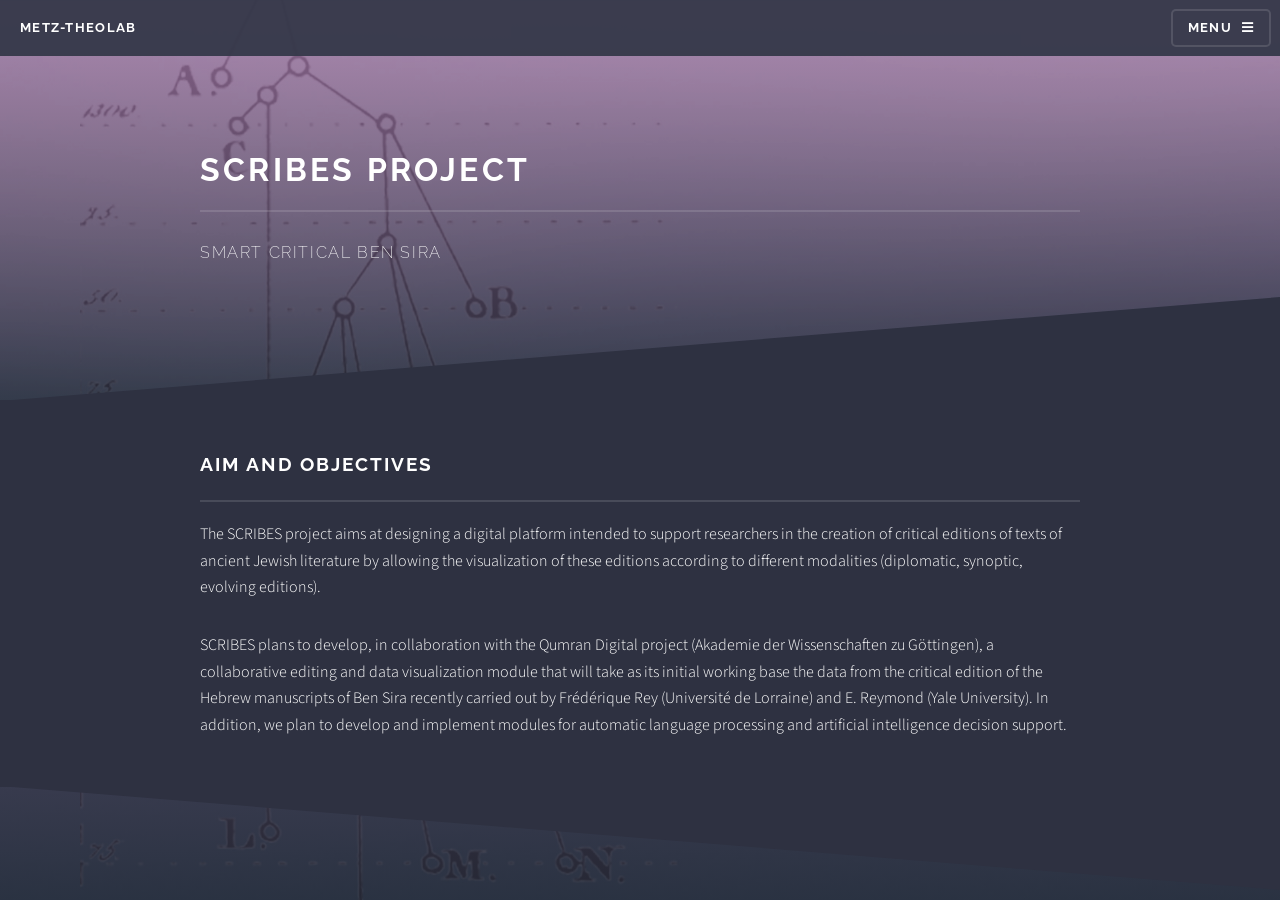
<file: public/scribes.html>
<!DOCTYPE HTML>
<!--
	Solid State by HTML5 UP
	html5up.net | @ajlkn
	Free for personal and commercial use under the CCA 3.0 license (html5up.net/license)
-->
<html>
	<head>
		<title>Metz theolab</title>
		<meta charset="utf-8" />
		<meta name="viewport" content="width=device-width, initial-scale=1, user-scalable=no" />
		<link rel="stylesheet" href="assets/css/main.css" />
		<noscript><link rel="stylesheet" href="assets/css/noscript.css" /></noscript>
	</head>
	<body class="is-preload">

		<!-- Page Wrapper -->
			<div id="page-wrapper">

				<!-- Header -->
					<header id="header">
						<h1><a href="index.html">Metz-TheoLab</a></h1>
						<nav>
							<a href="#menu">Menu</a>
						</nav>
					</header>

				<!-- Menu -->
					<nav id="menu">
						<div class="inner">
							<h2>Menu</h2>
							<ul class="links">
								<li><a href="index.html">Home</a></li>
								<li><a href="#projects">Projects</a></li>
								<li><a href="#team">Team</a></li>
								<li><a href="#events">Events</a></li>
								<li><a href="#publications">Publications</a></li>

							</ul>
							<a href="#" class="close">Close</a>
						</div>
					</nav>

				<!-- Wrapper -->
					<section id="wrapper">
						<header>
							<div class="inner">
								<h2>SCRIBES Project</h2>

								<p>Smart CRItical BEn Sira</p>
							</div>
						</header>

						<!-- Content -->
							<div class="wrapper">
								<div class="inner">

									<section>

										<!-- Aim and Obhectives -->
										<h2 class="major">Aim and Objectives</h2>
										<p>The SCRIBES project aims at designing a digital platform intended to support researchers in the creation of critical editions of texts of ancient Jewish literature by allowing the visualization of these editions according to different modalities (diplomatic, synoptic, evolving editions).</p>

										<p>SCRIBES plans to develop, in collaboration with the Qumran Digital project (Akademie der Wissenschaften zu Göttingen), a collaborative editing and data visualization module that will take as its initial working base the data from the critical edition of the Hebrew manuscripts of Ben Sira recently carried out by Frédérique Rey (Université de Lorraine) and E. Reymond (Yale University). In addition, we plan to develop and implement modules for automatic language processing and artificial intelligence decision support.</p>
										
									</section>

								</div>
							</div>

						</section>

			</div>

		<!-- Scripts -->
			<script src="assets/js/jquery.min.js"></script>
			<script src="assets/js/jquery.scrollex.min.js"></script>
			<script src="assets/js/browser.min.js"></script>
			<script src="assets/js/breakpoints.min.js"></script>
			<script src="assets/js/util.js"></script>
			<script src="assets/js/main.js"></script>

	</body>
</html>
</file>
<file: public/assets/css/noscript.css>
/*
	Solid State by HTML5 UP
	html5up.net | @ajlkn
	Free for personal and commercial use under the CCA 3.0 license (html5up.net/license)
*/

/* Banner */

	body.is-preload #banner .logo {
		-moz-transform: none;
		-webkit-transform: none;
		-ms-transform: none;
		transform: none;
		opacity: 1;
	}

	body.is-preload #banner h2 {
		opacity: 1;
		-moz-transform: none;
		-webkit-transform: none;
		-ms-transform: none;
		transform: none;
		-moz-filter: none;
		-webkit-filter: none;
		-ms-filter: none;
		filter: none;
	}

	body.is-preload #banner p {
		opacity: 01;
		-moz-transform: none;
		-webkit-transform: none;
		-ms-transform: none;
		transform: none;
		-moz-filter: none;
		-webkit-filter: none;
		-ms-filter: none;
		filter: none;
	}
</file>
<file: public/assets/css/main.css>
@import url(fontawesome-all.min.css);
@import url("https://fonts.googleapis.com/css?family=Raleway:200,700|Source+Sans+Pro:300,600,300italic,600italic");

/*
	Solid State by HTML5 UP
	html5up.net | @ajlkn
	Free for personal and commercial use under the CCA 3.0 license (html5up.net/license)
*/

html, body, div, span, applet, object,
iframe, h1, h2, h3, h4, h5, h6, p, blockquote,
pre, a, abbr, acronym, address, big, cite,
code, del, dfn, em, img, ins, kbd, q, s, samp,
small, strike, strong, sub, sup, tt, var, b,
u, i, center, dl, dt, dd, ol, ul, li, fieldset,
form, label, legend, table, caption, tbody,
tfoot, thead, tr, th, td, article, aside,
canvas, details, embed, figure, figcaption,
footer, header, hgroup, menu, nav, output, ruby,
section, summary, time, mark, audio, video {
	margin: 0;
	padding: 0;
	border: 0;
	font-size: 100%;
	font: inherit;
	vertical-align: baseline;}

article, aside, details, figcaption, figure,
footer, header, hgroup, menu, nav, section {
	display: block;}

body {
	line-height: 1;
}

ol, ul {
	list-style: none;
}

blockquote, q {
	quotes: none;
}

	blockquote:before, blockquote:after, q:before, q:after {
		content: '';
		content: none;
	}

table {
	border-collapse: collapse;
	border-spacing: 0;
}

body {
	-webkit-text-size-adjust: none;
}

mark {
	background-color: transparent;
	color: inherit;
}

input::-moz-focus-inner {
	border: 0;
	padding: 0;
}

input, select, textarea {
	-moz-appearance: none;
	-webkit-appearance: none;
	-ms-appearance: none;
	appearance: none;
}

/* Basic */

	@-ms-viewport {
		width: device-width;
	}

	body {
		-ms-overflow-style: scrollbar;
	}

	@media screen and (max-width: 480px) {

		html, body {
			min-width: 320px;
		}

	}

	html {
		box-sizing: border-box;
	}

	*, *:before, *:after {
		box-sizing: inherit;
	}

	body {
		background-color: #2e3141;
		/* background-image: linear-gradient(to top, rgba(46, 49, 65, 0.8), rgba(46, 49, 65, 0.8)), url("../../images/bg.jpg"); */
		background-image: linear-gradient(to top, rgba(46, 49, 65, 0.8), rgba(174, 127, 177, 0.8)), url("../../images/bg.jpg");

		background-size: auto,
 cover;
		background-attachment: fixed,
 fixed;
		background-position: center,
 center;
	}

		body.is-preload *, body.is-preload *:before, body.is-preload *:after {
			-moz-animation: none !important;
			-webkit-animation: none !important;
			-ms-animation: none !important;
			animation: none !important;
			-moz-transition: none !important;
			-webkit-transition: none !important;
			-ms-transition: none !important;
			transition: none !important;
		}

/* Type */

	body, input, select, textarea {
		color: #ffffff;
		font-family: "Source Sans Pro", Helvetica, sans-serif;
		font-size: 16.5pt;
		font-weight: 300;
		line-height: 1.65;
	}

		@media screen and (max-width: 1680px) {

			body, input, select, textarea {
				font-size: 13pt;
			}

		}

		@media screen and (max-width: 1280px) {

			body, input, select, textarea {
				font-size: 12pt;
			}

		}

		@media screen and (max-width: 980px) {

			body, input, select, textarea {
				font-size: 12pt;
			}

		}

		@media screen and (max-width: 736px) {

			body, input, select, textarea {
				font-size: 12pt;
			}

		}

		@media screen and (max-width: 480px) {

			body, input, select, textarea {
				font-size: 12pt;
			}

		}

	a {
		-moz-transition: color 0.2s ease-in-out, border-bottom-color 0.2s ease-in-out;
		-webkit-transition: color 0.2s ease-in-out, border-bottom-color 0.2s ease-in-out;
		-ms-transition: color 0.2s ease-in-out, border-bottom-color 0.2s ease-in-out;
		transition: color 0.2s ease-in-out, border-bottom-color 0.2s ease-in-out;
		border-bottom: dotted 1px rgba(255, 255, 255, 0.35);
		color: #ffffff;
		text-decoration: none;
	}

		a:hover {
			border-bottom-color: transparent;
			color: #ffffff !important;
		}

		a.special:not(.button) {
			text-decoration: none;
			border-bottom: 0;
			display: block;
			font-family: Raleway, Helvetica, sans-serif;
			font-size: 0.8em;
			font-weight: 700;
			letter-spacing: 0.1em;
			margin: 0 0 2em 0;
			text-transform: uppercase;
		}

			a.special:not(.button):before {
				-moz-osx-font-smoothing: grayscale;
				-webkit-font-smoothing: antialiased;
				display: inline-block;
				font-style: normal;
				font-variant: normal;
				text-rendering: auto;
				line-height: 1;
				text-transform: none !important;
				font-family: 'Font Awesome 5 Free';
				font-weight: 900;
			}

			a.special:not(.button):before {
				-moz-transition: background-color 0.2s ease-in-out;
				-webkit-transition: background-color 0.2s ease-in-out;
				-ms-transition: background-color 0.2s ease-in-out;
				transition: background-color 0.2s ease-in-out;
				border-radius: 100%;
				border: solid 2px rgba(255, 255, 255, 0.125);
				content: '\f105';
				display: inline-block;
				font-size: 1.25em;
				height: 2em;
				line-height: 1.75em;
				margin-right: 0.85em;
				text-align: center;
				text-indent: 0.15em;
				vertical-align: middle;
				width: 2em;
			}

			a.special:not(.button):hover:before {
				background-color: rgba(255, 255, 255, 0.025);
			}

			a.special:not(.button):active:before {
				background-color: rgba(255, 255, 255, 0.075);
			}

	strong, b {
		color: #ffffff;
		font-weight: 600;
	}

	em, i {
		font-style: italic;
	}

	p {
		margin: 0 0 2em 0;
	}

	h1, h2, h3, h4, h5, h6 {
		color: #ffffff;
		font-family: Raleway, Helvetica, sans-serif;
		font-weight: 700;
		letter-spacing: 0.1em;
		margin: 0 0 1em 0;
		text-transform: uppercase;
	}

		h1 a, h2 a, h3 a, h4 a, h5 a, h6 a {
			color: inherit;
			text-decoration: none;
			border-bottom: 0;
		}

		h1 span, h2 span, h3 span, h4 span, h5 span, h6 span {
			font-weight: 200;
		}

		h1.major, h2.major, h3.major, h4.major, h5.major, h6.major {
			padding-bottom: 1em;
			border-bottom: solid 2px rgba(255, 255, 255, 0.125);
		}

	h2 {
		font-size: 1.2em;
	}

	h3 {
		font-size: 0.9em;
	}

	h4 {
		font-size: 0.7em;
	}

	h5 {
		font-size: 0.7em;
	}

	h6 {
		font-size: 0.7em;
	}

	@media screen and (max-width: 736px) {

		h2 {
			font-size: 1em;
		}

		h3 {
			font-size: 0.8em;
		}

	}

	sub {
		font-size: 0.8em;
		position: relative;
		top: 0.5em;
	}

	sup {
		font-size: 0.8em;
		position: relative;
		top: -0.5em;
	}

	blockquote {
		border-left: solid 4px rgba(255, 255, 255, 0.125);
		font-style: italic;
		margin: 0 0 2em 0;
		padding: 0.5em 0 0.5em 2em;
	}

	code {
		background: rgba(255, 255, 255, 0.025);
		border-radius: 5px;
		border: solid 2px rgba(255, 255, 255, 0.125);
		font-family: "Courier New", monospace;
		font-size: 0.9em;
		margin: 0 0.25em;
		padding: 0.25em 0.65em;
	}

	pre {
		-webkit-overflow-scrolling: touch;
		font-family: "Courier New", monospace;
		font-size: 0.9em;
		margin: 0 0 2em 0;
	}

		pre code {
			display: block;
			line-height: 1.75em;
			padding: 1em 1.5em;
			overflow-x: auto;
		}

	hr {
		border: 0;
		border-bottom: solid 2px rgba(255, 255, 255, 0.125);
		margin: 2.5em 0;
	}

		hr.major {
			margin: 4em 0;
		}

	.align-left {
		text-align: left;
	}

	.align-center {
		text-align: center;
	}

	.align-right {
		text-align: right;
	}

/* Row */

	.row {
		display: flex;
		flex-wrap: wrap;
		box-sizing: border-box;
		align-items: stretch;
	}

		.row > * {
			box-sizing: border-box;
		}

		.row.gtr-uniform > * > :last-child {
			margin-bottom: 0;
		}

		.row.aln-left {
			justify-content: flex-start;
		}

		.row.aln-center {
			justify-content: center;
		}

		.row.aln-right {
			justify-content: flex-end;
		}

		.row.aln-top {
			align-items: flex-start;
		}

		.row.aln-middle {
			align-items: center;
		}

		.row.aln-bottom {
			align-items: flex-end;
		}

		.row > .imp {
			order: -1;
		}

		.row > .col-1 {
			width: 8.33333%;
		}

		.row > .off-1 {
			margin-left: 8.33333%;
		}

		.row > .col-2 {
			width: 16.66667%;
		}

		.row > .off-2 {
			margin-left: 16.66667%;
		}

		.row > .col-3 {
			width: 25%;
		}

		.row > .off-3 {
			margin-left: 25%;
		}

		.row > .col-4 {
			width: 33.33333%;
		}

		.row > .off-4 {
			margin-left: 33.33333%;
		}

		.row > .col-5 {
			width: 41.66667%;
		}

		.row > .off-5 {
			margin-left: 41.66667%;
		}

		.row > .col-6 {
			width: 50%;
		}

		.row > .off-6 {
			margin-left: 50%;
		}

		.row > .col-7 {
			width: 58.33333%;
		}

		.row > .off-7 {
			margin-left: 58.33333%;
		}

		.row > .col-8 {
			width: 66.66667%;
		}

		.row > .off-8 {
			margin-left: 66.66667%;
		}

		.row > .col-9 {
			width: 75%;
		}

		.row > .off-9 {
			margin-left: 75%;
		}

		.row > .col-10 {
			width: 83.33333%;
		}

		.row > .off-10 {
			margin-left: 83.33333%;
		}

		.row > .col-11 {
			width: 91.66667%;
		}

		.row > .off-11 {
			margin-left: 91.66667%;
		}

		.row > .col-12 {
			width: 100%;
		}

		.row > .off-12 {
			margin-left: 100%;
		}

		.row.gtr-0 {
			margin-top: 0;
			margin-left: 0em;
		}

			.row.gtr-0 > * {
				padding: 0 0 0 0em;
			}

			.row.gtr-0.gtr-uniform {
				margin-top: 0em;
			}

				.row.gtr-0.gtr-uniform > * {
					padding-top: 0em;
				}

		.row.gtr-25 {
			margin-top: 0;
			margin-left: -0.4375em;
		}

			.row.gtr-25 > * {
				padding: 0 0 0 0.4375em;
			}

			.row.gtr-25.gtr-uniform {
				margin-top: -0.4375em;
			}

				.row.gtr-25.gtr-uniform > * {
					padding-top: 0.4375em;
				}

		.row.gtr-50 {
			margin-top: 0;
			margin-left: -0.875em;
		}

			.row.gtr-50 > * {
				padding: 0 0 0 0.875em;
			}

			.row.gtr-50.gtr-uniform {
				margin-top: -0.875em;
			}

				.row.gtr-50.gtr-uniform > * {
					padding-top: 0.875em;
				}

		.row {
			margin-top: 0;
			margin-left: -1.75em;
		}

			.row > * {
				padding: 0 0 0 1.75em;
			}

			.row.gtr-uniform {
				margin-top: -1.75em;
			}

				.row.gtr-uniform > * {
					padding-top: 1.75em;
				}

		.row.gtr-150 {
			margin-top: 0;
			margin-left: -2.625em;
		}

			.row.gtr-150 > * {
				padding: 0 0 0 2.625em;
			}

			.row.gtr-150.gtr-uniform {
				margin-top: -2.625em;
			}

				.row.gtr-150.gtr-uniform > * {
					padding-top: 2.625em;
				}

		.row.gtr-200 {
			margin-top: 0;
			margin-left: -3.5em;
		}

			.row.gtr-200 > * {
				padding: 0 0 0 3.5em;
			}

			.row.gtr-200.gtr-uniform {
				margin-top: -3.5em;
			}

				.row.gtr-200.gtr-uniform > * {
					padding-top: 3.5em;
				}

		@media screen and (max-width: 1680px) {

			.row {
				display: flex;
				flex-wrap: wrap;
				box-sizing: border-box;
				align-items: stretch;
			}

				.row > * {
					box-sizing: border-box;
				}

				.row.gtr-uniform > * > :last-child {
					margin-bottom: 0;
				}

				.row.aln-left {
					justify-content: flex-start;
				}

				.row.aln-center {
					justify-content: center;
				}

				.row.aln-right {
					justify-content: flex-end;
				}

				.row.aln-top {
					align-items: flex-start;
				}

				.row.aln-middle {
					align-items: center;
				}

				.row.aln-bottom {
					align-items: flex-end;
				}

				.row > .imp-xlarge {
					order: -1;
				}

				.row > .col-1-xlarge {
					width: 8.33333%;
				}

				.row > .off-1-xlarge {
					margin-left: 8.33333%;
				}

				.row > .col-2-xlarge {
					width: 16.66667%;
				}

				.row > .off-2-xlarge {
					margin-left: 16.66667%;
				}

				.row > .col-3-xlarge {
					width: 25%;
				}

				.row > .off-3-xlarge {
					margin-left: 25%;
				}

				.row > .col-4-xlarge {
					width: 33.33333%;
				}

				.row > .off-4-xlarge {
					margin-left: 33.33333%;
				}

				.row > .col-5-xlarge {
					width: 41.66667%;
				}

				.row > .off-5-xlarge {
					margin-left: 41.66667%;
				}

				.row > .col-6-xlarge {
					width: 50%;
				}

				.row > .off-6-xlarge {
					margin-left: 50%;
				}

				.row > .col-7-xlarge {
					width: 58.33333%;
				}

				.row > .off-7-xlarge {
					margin-left: 58.33333%;
				}

				.row > .col-8-xlarge {
					width: 66.66667%;
				}

				.row > .off-8-xlarge {
					margin-left: 66.66667%;
				}

				.row > .col-9-xlarge {
					width: 75%;
				}

				.row > .off-9-xlarge {
					margin-left: 75%;
				}

				.row > .col-10-xlarge {
					width: 83.33333%;
				}

				.row > .off-10-xlarge {
					margin-left: 83.33333%;
				}

				.row > .col-11-xlarge {
					width: 91.66667%;
				}

				.row > .off-11-xlarge {
					margin-left: 91.66667%;
				}

				.row > .col-12-xlarge {
					width: 100%;
				}

				.row > .off-12-xlarge {
					margin-left: 100%;
				}

				.row.gtr-0 {
					margin-top: 0;
					margin-left: 0em;
				}

					.row.gtr-0 > * {
						padding: 0 0 0 0em;
					}

					.row.gtr-0.gtr-uniform {
						margin-top: 0em;
					}

						.row.gtr-0.gtr-uniform > * {
							padding-top: 0em;
						}

				.row.gtr-25 {
					margin-top: 0;
					margin-left: -0.4375em;
				}

					.row.gtr-25 > * {
						padding: 0 0 0 0.4375em;
					}

					.row.gtr-25.gtr-uniform {
						margin-top: -0.4375em;
					}

						.row.gtr-25.gtr-uniform > * {
							padding-top: 0.4375em;
						}

				.row.gtr-50 {
					margin-top: 0;
					margin-left: -0.875em;
				}

					.row.gtr-50 > * {
						padding: 0 0 0 0.875em;
					}

					.row.gtr-50.gtr-uniform {
						margin-top: -0.875em;
					}

						.row.gtr-50.gtr-uniform > * {
							padding-top: 0.875em;
						}

				.row {
					margin-top: 0;
					margin-left: -1.75em;
				}

					.row > * {
						padding: 0 0 0 1.75em;
					}

					.row.gtr-uniform {
						margin-top: -1.75em;
					}

						.row.gtr-uniform > * {
							padding-top: 1.75em;
						}

				.row.gtr-150 {
					margin-top: 0;
					margin-left: -2.625em;
				}

					.row.gtr-150 > * {
						padding: 0 0 0 2.625em;
					}

					.row.gtr-150.gtr-uniform {
						margin-top: -2.625em;
					}

						.row.gtr-150.gtr-uniform > * {
							padding-top: 2.625em;
						}

				.row.gtr-200 {
					margin-top: 0;
					margin-left: -3.5em;
				}

					.row.gtr-200 > * {
						padding: 0 0 0 3.5em;
					}

					.row.gtr-200.gtr-uniform {
						margin-top: -3.5em;
					}

						.row.gtr-200.gtr-uniform > * {
							padding-top: 3.5em;
						}

		}

		@media screen and (max-width: 1280px) {

			.row {
				display: flex;
				flex-wrap: wrap;
				box-sizing: border-box;
				align-items: stretch;
			}

				.row > * {
					box-sizing: border-box;
				}

				.row.gtr-uniform > * > :last-child {
					margin-bottom: 0;
				}

				.row.aln-left {
					justify-content: flex-start;
				}

				.row.aln-center {
					justify-content: center;
				}

				.row.aln-right {
					justify-content: flex-end;
				}

				.row.aln-top {
					align-items: flex-start;
				}

				.row.aln-middle {
					align-items: center;
				}

				.row.aln-bottom {
					align-items: flex-end;
				}

				.row > .imp-large {
					order: -1;
				}

				.row > .col-1-large {
					width: 8.33333%;
				}

				.row > .off-1-large {
					margin-left: 8.33333%;
				}

				.row > .col-2-large {
					width: 16.66667%;
				}

				.row > .off-2-large {
					margin-left: 16.66667%;
				}

				.row > .col-3-large {
					width: 25%;
				}

				.row > .off-3-large {
					margin-left: 25%;
				}

				.row > .col-4-large {
					width: 33.33333%;
				}

				.row > .off-4-large {
					margin-left: 33.33333%;
				}

				.row > .col-5-large {
					width: 41.66667%;
				}

				.row > .off-5-large {
					margin-left: 41.66667%;
				}

				.row > .col-6-large {
					width: 50%;
				}

				.row > .off-6-large {
					margin-left: 50%;
				}

				.row > .col-7-large {
					width: 58.33333%;
				}

				.row > .off-7-large {
					margin-left: 58.33333%;
				}

				.row > .col-8-large {
					width: 66.66667%;
				}

				.row > .off-8-large {
					margin-left: 66.66667%;
				}

				.row > .col-9-large {
					width: 75%;
				}

				.row > .off-9-large {
					margin-left: 75%;
				}

				.row > .col-10-large {
					width: 83.33333%;
				}

				.row > .off-10-large {
					margin-left: 83.33333%;
				}

				.row > .col-11-large {
					width: 91.66667%;
				}

				.row > .off-11-large {
					margin-left: 91.66667%;
				}

				.row > .col-12-large {
					width: 100%;
				}

				.row > .off-12-large {
					margin-left: 100%;
				}

				.row.gtr-0 {
					margin-top: 0;
					margin-left: 0em;
				}

					.row.gtr-0 > * {
						padding: 0 0 0 0em;
					}

					.row.gtr-0.gtr-uniform {
						margin-top: 0em;
					}

						.row.gtr-0.gtr-uniform > * {
							padding-top: 0em;
						}

				.row.gtr-25 {
					margin-top: 0;
					margin-left: -0.4375em;
				}

					.row.gtr-25 > * {
						padding: 0 0 0 0.4375em;
					}

					.row.gtr-25.gtr-uniform {
						margin-top: -0.4375em;
					}

						.row.gtr-25.gtr-uniform > * {
							padding-top: 0.4375em;
						}

				.row.gtr-50 {
					margin-top: 0;
					margin-left: -0.875em;
				}

					.row.gtr-50 > * {
						padding: 0 0 0 0.875em;
					}

					.row.gtr-50.gtr-uniform {
						margin-top: -0.875em;
					}

						.row.gtr-50.gtr-uniform > * {
							padding-top: 0.875em;
						}

				.row {
					margin-top: 0;
					margin-left: -1.75em;
				}

					.row > * {
						padding: 0 0 0 1.75em;
					}

					.row.gtr-uniform {
						margin-top: -1.75em;
					}

						.row.gtr-uniform > * {
							padding-top: 1.75em;
						}

				.row.gtr-150 {
					margin-top: 0;
					margin-left: -2.625em;
				}

					.row.gtr-150 > * {
						padding: 0 0 0 2.625em;
					}

					.row.gtr-150.gtr-uniform {
						margin-top: -2.625em;
					}

						.row.gtr-150.gtr-uniform > * {
							padding-top: 2.625em;
						}

				.row.gtr-200 {
					margin-top: 0;
					margin-left: -3.5em;
				}

					.row.gtr-200 > * {
						padding: 0 0 0 3.5em;
					}

					.row.gtr-200.gtr-uniform {
						margin-top: -3.5em;
					}

						.row.gtr-200.gtr-uniform > * {
							padding-top: 3.5em;
						}

		}

		@media screen and (max-width: 980px) {

			.row {
				display: flex;
				flex-wrap: wrap;
				box-sizing: border-box;
				align-items: stretch;
			}

				.row > * {
					box-sizing: border-box;
				}

				.row.gtr-uniform > * > :last-child {
					margin-bottom: 0;
				}

				.row.aln-left {
					justify-content: flex-start;
				}

				.row.aln-center {
					justify-content: center;
				}

				.row.aln-right {
					justify-content: flex-end;
				}

				.row.aln-top {
					align-items: flex-start;
				}

				.row.aln-middle {
					align-items: center;
				}

				.row.aln-bottom {
					align-items: flex-end;
				}

				.row > .imp-medium {
					order: -1;
				}

				.row > .col-1-medium {
					width: 8.33333%;
				}

				.row > .off-1-medium {
					margin-left: 8.33333%;
				}

				.row > .col-2-medium {
					width: 16.66667%;
				}

				.row > .off-2-medium {
					margin-left: 16.66667%;
				}

				.row > .col-3-medium {
					width: 25%;
				}

				.row > .off-3-medium {
					margin-left: 25%;
				}

				.row > .col-4-medium {
					width: 33.33333%;
				}

				.row > .off-4-medium {
					margin-left: 33.33333%;
				}

				.row > .col-5-medium {
					width: 41.66667%;
				}

				.row > .off-5-medium {
					margin-left: 41.66667%;
				}

				.row > .col-6-medium {
					width: 50%;
				}

				.row > .off-6-medium {
					margin-left: 50%;
				}

				.row > .col-7-medium {
					width: 58.33333%;
				}

				.row > .off-7-medium {
					margin-left: 58.33333%;
				}

				.row > .col-8-medium {
					width: 66.66667%;
				}

				.row > .off-8-medium {
					margin-left: 66.66667%;
				}

				.row > .col-9-medium {
					width: 75%;
				}

				.row > .off-9-medium {
					margin-left: 75%;
				}

				.row > .col-10-medium {
					width: 83.33333%;
				}

				.row > .off-10-medium {
					margin-left: 83.33333%;
				}

				.row > .col-11-medium {
					width: 91.66667%;
				}

				.row > .off-11-medium {
					margin-left: 91.66667%;
				}

				.row > .col-12-medium {
					width: 100%;
				}

				.row > .off-12-medium {
					margin-left: 100%;
				}

				.row.gtr-0 {
					margin-top: 0;
					margin-left: 0em;
				}

					.row.gtr-0 > * {
						padding: 0 0 0 0em;
					}

					.row.gtr-0.gtr-uniform {
						margin-top: 0em;
					}

						.row.gtr-0.gtr-uniform > * {
							padding-top: 0em;
						}

				.row.gtr-25 {
					margin-top: 0;
					margin-left: -0.4375em;
				}

					.row.gtr-25 > * {
						padding: 0 0 0 0.4375em;
					}

					.row.gtr-25.gtr-uniform {
						margin-top: -0.4375em;
					}

						.row.gtr-25.gtr-uniform > * {
							padding-top: 0.4375em;
						}

				.row.gtr-50 {
					margin-top: 0;
					margin-left: -0.875em;
				}

					.row.gtr-50 > * {
						padding: 0 0 0 0.875em;
					}

					.row.gtr-50.gtr-uniform {
						margin-top: -0.875em;
					}

						.row.gtr-50.gtr-uniform > * {
							padding-top: 0.875em;
						}

				.row {
					margin-top: 0;
					margin-left: -1.75em;
				}

					.row > * {
						padding: 0 0 0 1.75em;
					}

					.row.gtr-uniform {
						margin-top: -1.75em;
					}

						.row.gtr-uniform > * {
							padding-top: 1.75em;
						}

				.row.gtr-150 {
					margin-top: 0;
					margin-left: -2.625em;
				}

					.row.gtr-150 > * {
						padding: 0 0 0 2.625em;
					}

					.row.gtr-150.gtr-uniform {
						margin-top: -2.625em;
					}

						.row.gtr-150.gtr-uniform > * {
							padding-top: 2.625em;
						}

				.row.gtr-200 {
					margin-top: 0;
					margin-left: -3.5em;
				}

					.row.gtr-200 > * {
						padding: 0 0 0 3.5em;
					}

					.row.gtr-200.gtr-uniform {
						margin-top: -3.5em;
					}

						.row.gtr-200.gtr-uniform > * {
							padding-top: 3.5em;
						}

		}

		@media screen and (max-width: 736px) {

			.row {
				display: flex;
				flex-wrap: wrap;
				box-sizing: border-box;
				align-items: stretch;
			}

				.row > * {
					box-sizing: border-box;
				}

				.row.gtr-uniform > * > :last-child {
					margin-bottom: 0;
				}

				.row.aln-left {
					justify-content: flex-start;
				}

				.row.aln-center {
					justify-content: center;
				}

				.row.aln-right {
					justify-content: flex-end;
				}

				.row.aln-top {
					align-items: flex-start;
				}

				.row.aln-middle {
					align-items: center;
				}

				.row.aln-bottom {
					align-items: flex-end;
				}

				.row > .imp-small {
					order: -1;
				}

				.row > .col-1-small {
					width: 8.33333%;
				}

				.row > .off-1-small {
					margin-left: 8.33333%;
				}

				.row > .col-2-small {
					width: 16.66667%;
				}

				.row > .off-2-small {
					margin-left: 16.66667%;
				}

				.row > .col-3-small {
					width: 25%;
				}

				.row > .off-3-small {
					margin-left: 25%;
				}

				.row > .col-4-small {
					width: 33.33333%;
				}

				.row > .off-4-small {
					margin-left: 33.33333%;
				}

				.row > .col-5-small {
					width: 41.66667%;
				}

				.row > .off-5-small {
					margin-left: 41.66667%;
				}

				.row > .col-6-small {
					width: 50%;
				}

				.row > .off-6-small {
					margin-left: 50%;
				}

				.row > .col-7-small {
					width: 58.33333%;
				}

				.row > .off-7-small {
					margin-left: 58.33333%;
				}

				.row > .col-8-small {
					width: 66.66667%;
				}

				.row > .off-8-small {
					margin-left: 66.66667%;
				}

				.row > .col-9-small {
					width: 75%;
				}

				.row > .off-9-small {
					margin-left: 75%;
				}

				.row > .col-10-small {
					width: 83.33333%;
				}

				.row > .off-10-small {
					margin-left: 83.33333%;
				}

				.row > .col-11-small {
					width: 91.66667%;
				}

				.row > .off-11-small {
					margin-left: 91.66667%;
				}

				.row > .col-12-small {
					width: 100%;
				}

				.row > .off-12-small {
					margin-left: 100%;
				}

				.row.gtr-0 {
					margin-top: 0;
					margin-left: 0em;
				}

					.row.gtr-0 > * {
						padding: 0 0 0 0em;
					}

					.row.gtr-0.gtr-uniform {
						margin-top: 0em;
					}

						.row.gtr-0.gtr-uniform > * {
							padding-top: 0em;
						}

				.row.gtr-25 {
					margin-top: 0;
					margin-left: -0.3125em;
				}

					.row.gtr-25 > * {
						padding: 0 0 0 0.3125em;
					}

					.row.gtr-25.gtr-uniform {
						margin-top: -0.3125em;
					}

						.row.gtr-25.gtr-uniform > * {
							padding-top: 0.3125em;
						}

				.row.gtr-50 {
					margin-top: 0;
					margin-left: -0.625em;
				}

					.row.gtr-50 > * {
						padding: 0 0 0 0.625em;
					}

					.row.gtr-50.gtr-uniform {
						margin-top: -0.625em;
					}

						.row.gtr-50.gtr-uniform > * {
							padding-top: 0.625em;
						}

				.row {
					margin-top: 0;
					margin-left: -1.25em;
				}

					.row > * {
						padding: 0 0 0 1.25em;
					}

					.row.gtr-uniform {
						margin-top: -1.25em;
					}

						.row.gtr-uniform > * {
							padding-top: 1.25em;
						}

				.row.gtr-150 {
					margin-top: 0;
					margin-left: -1.875em;
				}

					.row.gtr-150 > * {
						padding: 0 0 0 1.875em;
					}

					.row.gtr-150.gtr-uniform {
						margin-top: -1.875em;
					}

						.row.gtr-150.gtr-uniform > * {
							padding-top: 1.875em;
						}

				.row.gtr-200 {
					margin-top: 0;
					margin-left: -2.5em;
				}

					.row.gtr-200 > * {
						padding: 0 0 0 2.5em;
					}

					.row.gtr-200.gtr-uniform {
						margin-top: -2.5em;
					}

						.row.gtr-200.gtr-uniform > * {
							padding-top: 2.5em;
						}

		}

		@media screen and (max-width: 480px) {

			.row {
				display: flex;
				flex-wrap: wrap;
				box-sizing: border-box;
				align-items: stretch;
			}

				.row > * {
					box-sizing: border-box;
				}

				.row.gtr-uniform > * > :last-child {
					margin-bottom: 0;
				}

				.row.aln-left {
					justify-content: flex-start;
				}

				.row.aln-center {
					justify-content: center;
				}

				.row.aln-right {
					justify-content: flex-end;
				}

				.row.aln-top {
					align-items: flex-start;
				}

				.row.aln-middle {
					align-items: center;
				}

				.row.aln-bottom {
					align-items: flex-end;
				}

				.row > .imp-xsmall {
					order: -1;
				}

				.row > .col-1-xsmall {
					width: 8.33333%;
				}

				.row > .off-1-xsmall {
					margin-left: 8.33333%;
				}

				.row > .col-2-xsmall {
					width: 16.66667%;
				}

				.row > .off-2-xsmall {
					margin-left: 16.66667%;
				}

				.row > .col-3-xsmall {
					width: 25%;
				}

				.row > .off-3-xsmall {
					margin-left: 25%;
				}

				.row > .col-4-xsmall {
					width: 33.33333%;
				}

				.row > .off-4-xsmall {
					margin-left: 33.33333%;
				}

				.row > .col-5-xsmall {
					width: 41.66667%;
				}

				.row > .off-5-xsmall {
					margin-left: 41.66667%;
				}

				.row > .col-6-xsmall {
					width: 50%;
				}

				.row > .off-6-xsmall {
					margin-left: 50%;
				}

				.row > .col-7-xsmall {
					width: 58.33333%;
				}

				.row > .off-7-xsmall {
					margin-left: 58.33333%;
				}

				.row > .col-8-xsmall {
					width: 66.66667%;
				}

				.row > .off-8-xsmall {
					margin-left: 66.66667%;
				}

				.row > .col-9-xsmall {
					width: 75%;
				}

				.row > .off-9-xsmall {
					margin-left: 75%;
				}

				.row > .col-10-xsmall {
					width: 83.33333%;
				}

				.row > .off-10-xsmall {
					margin-left: 83.33333%;
				}

				.row > .col-11-xsmall {
					width: 91.66667%;
				}

				.row > .off-11-xsmall {
					margin-left: 91.66667%;
				}

				.row > .col-12-xsmall {
					width: 100%;
				}

				.row > .off-12-xsmall {
					margin-left: 100%;
				}

				.row.gtr-0 {
					margin-top: 0;
					margin-left: 0em;
				}

					.row.gtr-0 > * {
						padding: 0 0 0 0em;
					}

					.row.gtr-0.gtr-uniform {
						margin-top: 0em;
					}

						.row.gtr-0.gtr-uniform > * {
							padding-top: 0em;
						}

				.row.gtr-25 {
					margin-top: 0;
					margin-left: -0.3125em;
				}

					.row.gtr-25 > * {
						padding: 0 0 0 0.3125em;
					}

					.row.gtr-25.gtr-uniform {
						margin-top: -0.3125em;
					}

						.row.gtr-25.gtr-uniform > * {
							padding-top: 0.3125em;
						}

				.row.gtr-50 {
					margin-top: 0;
					margin-left: -0.625em;
				}

					.row.gtr-50 > * {
						padding: 0 0 0 0.625em;
					}

					.row.gtr-50.gtr-uniform {
						margin-top: -0.625em;
					}

						.row.gtr-50.gtr-uniform > * {
							padding-top: 0.625em;
						}

				.row {
					margin-top: 0;
					margin-left: -1.25em;
				}

					.row > * {
						padding: 0 0 0 1.25em;
					}

					.row.gtr-uniform {
						margin-top: -1.25em;
					}

						.row.gtr-uniform > * {
							padding-top: 1.25em;
						}

				.row.gtr-150 {
					margin-top: 0;
					margin-left: -1.875em;
				}

					.row.gtr-150 > * {
						padding: 0 0 0 1.875em;
					}

					.row.gtr-150.gtr-uniform {
						margin-top: -1.875em;
					}

						.row.gtr-150.gtr-uniform > * {
							padding-top: 1.875em;
						}

				.row.gtr-200 {
					margin-top: 0;
					margin-left: -2.5em;
				}

					.row.gtr-200 > * {
						padding: 0 0 0 2.5em;
					}

					.row.gtr-200.gtr-uniform {
						margin-top: -2.5em;
					}

						.row.gtr-200.gtr-uniform > * {
							padding-top: 2.5em;
						}

		}

		@media screen and (max-width: 360px) {

			.row {
				display: flex;
				flex-wrap: wrap;
				box-sizing: border-box;
				align-items: stretch;
			}

				.row > * {
					box-sizing: border-box;
				}

				.row.gtr-uniform > * > :last-child {
					margin-bottom: 0;
				}

				.row.aln-left {
					justify-content: flex-start;
				}

				.row.aln-center {
					justify-content: center;
				}

				.row.aln-right {
					justify-content: flex-end;
				}

				.row.aln-top {
					align-items: flex-start;
				}

				.row.aln-middle {
					align-items: center;
				}

				.row.aln-bottom {
					align-items: flex-end;
				}

				.row > .imp-xxsmall {
					order: -1;
				}

				.row > .col-1-xxsmall {
					width: 8.33333%;
				}

				.row > .off-1-xxsmall {
					margin-left: 8.33333%;
				}

				.row > .col-2-xxsmall {
					width: 16.66667%;
				}

				.row > .off-2-xxsmall {
					margin-left: 16.66667%;
				}

				.row > .col-3-xxsmall {
					width: 25%;
				}

				.row > .off-3-xxsmall {
					margin-left: 25%;
				}

				.row > .col-4-xxsmall {
					width: 33.33333%;
				}

				.row > .off-4-xxsmall {
					margin-left: 33.33333%;
				}

				.row > .col-5-xxsmall {
					width: 41.66667%;
				}

				.row > .off-5-xxsmall {
					margin-left: 41.66667%;
				}

				.row > .col-6-xxsmall {
					width: 50%;
				}

				.row > .off-6-xxsmall {
					margin-left: 50%;
				}

				.row > .col-7-xxsmall {
					width: 58.33333%;
				}

				.row > .off-7-xxsmall {
					margin-left: 58.33333%;
				}

				.row > .col-8-xxsmall {
					width: 66.66667%;
				}

				.row > .off-8-xxsmall {
					margin-left: 66.66667%;
				}

				.row > .col-9-xxsmall {
					width: 75%;
				}

				.row > .off-9-xxsmall {
					margin-left: 75%;
				}

				.row > .col-10-xxsmall {
					width: 83.33333%;
				}

				.row > .off-10-xxsmall {
					margin-left: 83.33333%;
				}

				.row > .col-11-xxsmall {
					width: 91.66667%;
				}

				.row > .off-11-xxsmall {
					margin-left: 91.66667%;
				}

				.row > .col-12-xxsmall {
					width: 100%;
				}

				.row > .off-12-xxsmall {
					margin-left: 100%;
				}

				.row.gtr-0 {
					margin-top: 0;
					margin-left: 0em;
				}

					.row.gtr-0 > * {
						padding: 0 0 0 0em;
					}

					.row.gtr-0.gtr-uniform {
						margin-top: 0em;
					}

						.row.gtr-0.gtr-uniform > * {
							padding-top: 0em;
						}

				.row.gtr-25 {
					margin-top: 0;
					margin-left: -0.3125em;
				}

					.row.gtr-25 > * {
						padding: 0 0 0 0.3125em;
					}

					.row.gtr-25.gtr-uniform {
						margin-top: -0.3125em;
					}

						.row.gtr-25.gtr-uniform > * {
							padding-top: 0.3125em;
						}

				.row.gtr-50 {
					margin-top: 0;
					margin-left: -0.625em;
				}

					.row.gtr-50 > * {
						padding: 0 0 0 0.625em;
					}

					.row.gtr-50.gtr-uniform {
						margin-top: -0.625em;
					}

						.row.gtr-50.gtr-uniform > * {
							padding-top: 0.625em;
						}

				.row {
					margin-top: 0;
					margin-left: -1.25em;
				}

					.row > * {
						padding: 0 0 0 1.25em;
					}

					.row.gtr-uniform {
						margin-top: -1.25em;
					}

						.row.gtr-uniform > * {
							padding-top: 1.25em;
						}

				.row.gtr-150 {
					margin-top: 0;
					margin-left: -1.875em;
				}

					.row.gtr-150 > * {
						padding: 0 0 0 1.875em;
					}

					.row.gtr-150.gtr-uniform {
						margin-top: -1.875em;
					}

						.row.gtr-150.gtr-uniform > * {
							padding-top: 1.875em;
						}

				.row.gtr-200 {
					margin-top: 0;
					margin-left: -2.5em;
				}

					.row.gtr-200 > * {
						padding: 0 0 0 2.5em;
					}

					.row.gtr-200.gtr-uniform {
						margin-top: -2.5em;
					}

						.row.gtr-200.gtr-uniform > * {
							padding-top: 2.5em;
						}

		}

/* Section/Article */

	section.special, article.special {
		text-align: center;
	}

/* Form */

	form {
		margin: 0 0 2em 0;
	}

		form > :last-child {
			margin-bottom: 0;
		}

		form > .fields {
			display: -moz-flex;
			display: -webkit-flex;
			display: -ms-flex;
			display: flex;
			-moz-flex-wrap: wrap;
			-webkit-flex-wrap: wrap;
			-ms-flex-wrap: wrap;
			flex-wrap: wrap;
			width: calc(100% + 3em);
			margin: -1.5em 0 2em -1.5em;
		}

			form > .fields > .field {
				-moz-flex-grow: 0;
				-webkit-flex-grow: 0;
				-ms-flex-grow: 0;
				flex-grow: 0;
				-moz-flex-shrink: 0;
				-webkit-flex-shrink: 0;
				-ms-flex-shrink: 0;
				flex-shrink: 0;
				padding: 1.5em 0 0 1.5em;
				width: calc(100% - 1.5em);
			}

				form > .fields > .field.half {
					width: calc(50% - 0.75em);
				}

				form > .fields > .field.third {
					width: calc(100%/3 - 0.5em);
				}

				form > .fields > .field.quarter {
					width: calc(25% - 0.375em);
				}

		@media screen and (max-width: 480px) {

			form > .fields {
				width: calc(100% + 3em);
				margin: -1.5em 0 2em -1.5em;
			}

				form > .fields > .field {
					padding: 1.5em 0 0 1.5em;
					width: calc(100% - 1.5em);
				}

					form > .fields > .field.half {
						width: calc(100% - 1.5em);
					}

					form > .fields > .field.third {
						width: calc(100% - 1.5em);
					}

					form > .fields > .field.quarter {
						width: calc(100% - 1.5em);
					}

		}

	label {
		color: #ffffff;
		display: block;
		font-family: Raleway, Helvetica, sans-serif;
		font-size: 0.8em;
		font-weight: 700;
		letter-spacing: 0.1em;
		margin: 0 0 0.7em 0;
		text-transform: uppercase;
	}

	input[type="text"],
	input[type="password"],
	input[type="email"],
	input[type="tel"],
	select,
	textarea {
		-moz-appearance: none;
		-webkit-appearance: none;
		-ms-appearance: none;
		appearance: none;
		background: rgba(255, 255, 255, 0.025);
		border-radius: 5px;
		border: none;
		border: solid 2px rgba(255, 255, 255, 0.125);
		color: inherit;
		display: block;
		outline: 0;
		padding: 0 1em;
		text-decoration: none;
		width: 100%;
	}

		input[type="text"]:invalid,
		input[type="password"]:invalid,
		input[type="email"]:invalid,
		input[type="tel"]:invalid,
		select:invalid,
		textarea:invalid {
			box-shadow: none;
		}

		input[type="text"]:focus,
		input[type="password"]:focus,
		input[type="email"]:focus,
		input[type="tel"]:focus,
		select:focus,
		textarea:focus {
			border-color: #5b6ba6;
		}

	select {
		background-image: url("data:image/svg+xml;charset=utf8,%3Csvg xmlns='http://www.w3.org/2000/svg' width='40' height='40' preserveAspectRatio='none' viewBox='0 0 40 40'%3E%3Cpath d='M9.4,12.3l10.4,10.4l10.4-10.4c0.2-0.2,0.5-0.4,0.9-0.4c0.3,0,0.6,0.1,0.9,0.4l3.3,3.3c0.2,0.2,0.4,0.5,0.4,0.9 c0,0.4-0.1,0.6-0.4,0.9L20.7,31.9c-0.2,0.2-0.5,0.4-0.9,0.4c-0.3,0-0.6-0.1-0.9-0.4L4.3,17.3c-0.2-0.2-0.4-0.5-0.4-0.9 c0-0.4,0.1-0.6,0.4-0.9l3.3-3.3c0.2-0.2,0.5-0.4,0.9-0.4S9.1,12.1,9.4,12.3z' fill='rgba(255, 255, 255, 0.125)' /%3E%3C/svg%3E");
		background-size: 1.25rem;
		background-repeat: no-repeat;
		background-position: calc(100% - 1rem) center;
		height: 2.75em;
		padding-right: 2.75em;
		text-overflow: ellipsis;
	}

		select option {
			color: #ffffff;
			background: #2e3141;
		}

		select:focus::-ms-value {
			background-color: transparent;
		}

		select::-ms-expand {
			display: none;
		}

	input[type="text"],
	input[type="password"],
	input[type="email"],
	select {
		height: 2.75em;
	}

	textarea {
		padding: 0.75em 1em;
	}

	input[type="checkbox"],
	input[type="radio"] {
		-moz-appearance: none;
		-webkit-appearance: none;
		-ms-appearance: none;
		appearance: none;
		display: block;
		float: left;
		margin-right: -2em;
		opacity: 0;
		width: 1em;
		z-index: -1;
	}

		input[type="checkbox"] + label,
		input[type="radio"] + label {
			text-decoration: none;
			color: #ffffff;
			cursor: pointer;
			display: inline-block;
			font-size: 1em;
			font-family: "Source Sans Pro", Helvetica, sans-serif;
			text-transform: none;
			letter-spacing: 0;
			font-weight: 300;
			padding-left: 2.4em;
			padding-right: 0.75em;
			position: relative;
		}

			input[type="checkbox"] + label:before,
			input[type="radio"] + label:before {
				-moz-osx-font-smoothing: grayscale;
				-webkit-font-smoothing: antialiased;
				display: inline-block;
				font-style: normal;
				font-variant: normal;
				text-rendering: auto;
				line-height: 1;
				text-transform: none !important;
				font-family: 'Font Awesome 5 Free';
				font-weight: 900;
			}

			input[type="checkbox"] + label:before,
			input[type="radio"] + label:before {
				background: rgba(255, 255, 255, 0.025);
				border-radius: 5px;
				border: solid 2px rgba(255, 255, 255, 0.125);
				content: '';
				display: inline-block;
				font-size: 0.8em;
				height: 2.0625em;
				left: 0;
				line-height: 2.0625em;
				position: absolute;
				text-align: center;
				top: 0;
				width: 2.0625em;
			}

		input[type="checkbox"]:checked + label:before,
		input[type="radio"]:checked + label:before {
			background: #ffffff;
			border-color: #ffffff;
			content: '\f00c';
			color: #2e3141;
		}

		input[type="checkbox"]:focus + label:before,
		input[type="radio"]:focus + label:before {
			border-color: #4c5c96;
		}

	input[type="checkbox"] + label:before {
		border-radius: 5px;
	}

	input[type="radio"] + label:before {
		border-radius: 100%;
	}

	::-webkit-input-placeholder {
		color: rgba(255, 255, 255, 0.35) !important;
		opacity: 1.0;
	}

	:-moz-placeholder {
		color: rgba(255, 255, 255, 0.35) !important;
		opacity: 1.0;
	}

	::-moz-placeholder {
		color: rgba(255, 255, 255, 0.35) !important;
		opacity: 1.0;
	}

	:-ms-input-placeholder {
		color: rgba(255, 255, 255, 0.35) !important;
		opacity: 1.0;
	}

/* Box */

	.box {
		border-radius: 5px;
		border: solid 2px rgba(255, 255, 255, 0.125);
		margin-bottom: 2em;
		padding: 1.5em;
	}

		.box > :last-child,
		.box > :last-child > :last-child,
		.box > :last-child > :last-child > :last-child {
			margin-bottom: 0;
		}

		.box.alt {
			border: 0;
			border-radius: 0;
			padding: 0;
		}

/* Icon */

	.icon {
		text-decoration: none;
		border-bottom: none;
		position: relative;
	}

		.icon:before {
			-moz-osx-font-smoothing: grayscale;
			-webkit-font-smoothing: antialiased;
			display: inline-block;
			font-style: normal;
			font-variant: normal;
			text-rendering: auto;
			line-height: 1;
			text-transform: none !important;
			font-family: 'Font Awesome 5 Free';
			font-weight: 400;
		}

		.icon > .label {
			display: none;
		}

		.icon:before {
			line-height: inherit;
		}

		.icon.solid:before {
			font-weight: 900;
		}

		.icon.brands:before {
			font-family: 'Font Awesome 5 Brands';
		}

/* Image */

	.image {
		border-radius: 5px;
		border: 0;
		display: inline-block;
		position: relative;
	}

		.image img {
			border-radius: 5px;
			display: block;
		}

		.image.left, .image.right {
			max-width: 40%;
		}

			.image.left img, .image.right img {
				width: 100%;
			}

		.image.left {
			float: left;
			padding: 0 1.5em 1em 0;
			top: 0.25em;
		}

		.image.right {
			float: right;
			padding: 0 0 1em 1.5em;
			top: 0.25em;
		}

		.image.fit {
			display: block;
			margin: 0 0 2em 0;
			width: 100%;
		}

			.image.fit img {
				width: 100%;
			}

		.image.main {
			display: block;
			margin: 0 0 3em 0;
			width: 100%;
		}

			.image.main img {
				width: 100%;
			}

/* List */

	ol {
		list-style: decimal;
		margin: 0 0 2em 0;
		padding-left: 1.25em;
	}

		ol li {
			padding-left: 0.25em;
		}
	

	ul {
		list-style: disc;
		margin: 0 0 2em 0;
		padding-left: 1em;
	}

		ul li {
			padding-left: 0.5em;
		}

		ul.alt {
			list-style: none;
			padding-left: 0;
		}

			ul.alt li {
				border-top: solid 1px rgba(255, 255, 255, 0.125);
				padding: 0.5em 0;
			}

				ul.alt li:first-child {
					border-top: 0;
					padding-top: 0;
				}

	dl {
		margin: 0 0 2em 0;
	}

		dl dt {
			display: block;
			font-weight: 600;
			margin: 0 0 1em 0;
		}

		dl dd {
			margin-left: 2em;
		}

/* Actions */

	ul.actions {
		display: -moz-flex;
		display: -webkit-flex;
		display: -ms-flex;
		display: flex;
		cursor: default;
		list-style: none;
		margin-left: -1em;
		padding-left: 0;
	}

		ul.actions li {
			padding: 0 0 0 1em;
			vertical-align: middle;
		}

		ul.actions.special {
			-moz-justify-content: center;
			-webkit-justify-content: center;
			-ms-justify-content: center;
			justify-content: center;
			width: 100%;
			margin-left: 0;
		}

			ul.actions.special li:first-child {
				padding-left: 0;
			}

		ul.actions.stacked {
			-moz-flex-direction: column;
			-webkit-flex-direction: column;
			-ms-flex-direction: column;
			flex-direction: column;
			margin-left: 0;
		}

			ul.actions.stacked li {
				padding: 1.3em 0 0 0;
			}

				ul.actions.stacked li:first-child {
					padding-top: 0;
				}

		ul.actions.fit {
			width: calc(100% + 1em);
		}

			ul.actions.fit li {
				-moz-flex-grow: 1;
				-webkit-flex-grow: 1;
				-ms-flex-grow: 1;
				flex-grow: 1;
				-moz-flex-shrink: 1;
				-webkit-flex-shrink: 1;
				-ms-flex-shrink: 1;
				flex-shrink: 1;
				width: 100%;
			}

				ul.actions.fit li > * {
					width: 100%;
				}

			ul.actions.fit.stacked {
				width: 100%;
			}

		@media screen and (max-width: 480px) {

			ul.actions:not(.fixed) {
				-moz-flex-direction: column;
				-webkit-flex-direction: column;
				-ms-flex-direction: column;
				flex-direction: column;
				margin-left: 0;
				width: 100% !important;
			}

				ul.actions:not(.fixed) li {
					-moz-flex-grow: 1;
					-webkit-flex-grow: 1;
					-ms-flex-grow: 1;
					flex-grow: 1;
					-moz-flex-shrink: 1;
					-webkit-flex-shrink: 1;
					-ms-flex-shrink: 1;
					flex-shrink: 1;
					padding: 1em 0 0 0;
					text-align: center;
					width: 100%;
				}

					ul.actions:not(.fixed) li > * {
						width: 100%;
					}

					ul.actions:not(.fixed) li:first-child {
						padding-top: 0;
					}

					ul.actions:not(.fixed) li input[type="submit"],
					ul.actions:not(.fixed) li input[type="reset"],
					ul.actions:not(.fixed) li input[type="button"],
					ul.actions:not(.fixed) li button,
					ul.actions:not(.fixed) li .button {
						width: 100%;
					}

						ul.actions:not(.fixed) li input[type="submit"].icon:before,
						ul.actions:not(.fixed) li input[type="reset"].icon:before,
						ul.actions:not(.fixed) li input[type="button"].icon:before,
						ul.actions:not(.fixed) li button.icon:before,
						ul.actions:not(.fixed) li .button.icon:before {
							margin-left: -0.5rem;
						}

		}

/* Icons */

	ul.icons {
		cursor: default;
		list-style: none;
		padding-left: 0;
	}

		ul.icons li {
			display: inline-block;
			padding: 0 1em 0 0;
		}

			ul.icons li:last-child {
				padding-right: 0;
			}

			ul.icons li .icon:before {
				font-size: 1.25em;
			}

/* Contact */

	ul.contact {
		list-style: none;
		padding: 0;
	}

		ul.contact li {
			text-decoration: none;
			margin: 2.5em 0 0 0;
			padding: 0 0 0 3.25em;
			position: relative;
		}

			ul.contact li:before {
				-moz-osx-font-smoothing: grayscale;
				-webkit-font-smoothing: antialiased;
				display: inline-block;
				font-style: normal;
				font-variant: normal;
				text-rendering: auto;
				line-height: 1;
				text-transform: none !important;
				font-family: 'Font Awesome 5 Free';
				font-weight: 400;
			}

			ul.contact li:before {
				border-radius: 100%;
				border: solid 2px rgba(255, 255, 255, 0.125);
				display: inline-block;
				font-size: 0.8em;
				height: 2.5em;
				left: 0;
				line-height: 2.35em;
				position: absolute;
				text-align: center;
				top: 0;
				width: 2.5em;
			}

			ul.contact li:first-child {
				margin-top: 0;
			}

		@media screen and (max-width: 736px) {

			ul.contact li {
				margin: 1.5em 0 0 0;
			}

		}

/* Pagination */

	ul.pagination {
		cursor: default;
		list-style: none;
		padding-left: 0;
	}

		ul.pagination li {
			display: inline-block;
			padding-left: 0;
			vertical-align: middle;
		}

			ul.pagination li > .page {
				-moz-transition: background-color 0.2s ease-in-out, color 0.2s ease-in-out;
				-webkit-transition: background-color 0.2s ease-in-out, color 0.2s ease-in-out;
				-ms-transition: background-color 0.2s ease-in-out, color 0.2s ease-in-out;
				transition: background-color 0.2s ease-in-out, color 0.2s ease-in-out;
				border-bottom: 0;
				border-radius: 5px;
				display: inline-block;
				height: 1.5em;
				line-height: 1.5em;
				margin: 0 0.125em;
				min-width: 1.5em;
				padding: 0 0.5em;
				text-align: center;
			}

				ul.pagination li > .page:hover {
					background-color: rgba(255, 255, 255, 0.025);
				}

				ul.pagination li > .page.active {
					background-color: #4c5c96;
				}

			ul.pagination li:first-child {
				padding-right: 0.75em;
			}

			ul.pagination li:last-child {
				padding-left: 0.75em;
			}

		@media screen and (max-width: 480px) {

			ul.pagination li:nth-child(n+2):nth-last-child(n+2) {
				display: none;
			}

			ul.pagination li .button {
				width: 100%;
			}

			ul.pagination li:first-child {
				width: calc(50% - 2px);
				text-align: left;
				padding-right: 0.325em;
			}

			ul.pagination li:last-child {
				width: calc(50% - 2px);
				text-align: right;
				padding-left: 0.325em;
			}

		}

/* Table */

	.table-wrapper {
		-webkit-overflow-scrolling: touch;
		overflow-x: auto;
	}

	table {
		margin: 0 0 2em 0;
		width: 100%;
	}

		table tbody tr {
			border: solid 1px rgba(255, 255, 255, 0.125);
			border-left: 0;
			border-right: 0;
		}

			table tbody tr:nth-child(2n + 1) {
				background-color: rgba(255, 255, 255, 0.025);
			}

		table td {
			padding: 0.75em 0.75em;
		}

		table th {
			color: #ffffff;
			font-size: 0.9em;
			font-weight: 600;
			padding: 0 0.75em 0.75em 0.75em;
			text-align: left;
		}

		table thead {
			border-bottom: solid 2px rgba(255, 255, 255, 0.125);
		}

		table tfoot {
			border-top: solid 2px rgba(255, 255, 255, 0.125);
		}

		table.alt {
			border-collapse: separate;
		}

			table.alt tbody tr td {
				border: solid 1px rgba(255, 255, 255, 0.125);
				border-left-width: 0;
				border-top-width: 0;
			}

				table.alt tbody tr td:first-child {
					border-left-width: 1px;
				}

			table.alt tbody tr:first-child td {
				border-top-width: 1px;
			}

			table.alt thead {
				border-bottom: 0;
			}

			table.alt tfoot {
				border-top: 0;
			}

/* Button */

	input[type="submit"],
	input[type="reset"],
	input[type="button"],
	button,
	.button {
		-moz-appearance: none;
		-webkit-appearance: none;
		-ms-appearance: none;
		appearance: none;
		-moz-transition: background-color 0.2s ease-in-out;
		-webkit-transition: background-color 0.2s ease-in-out;
		-ms-transition: background-color 0.2s ease-in-out;
		transition: background-color 0.2s ease-in-out;
		background-color: transparent;
		border-radius: 5px;
		border: 0;
		box-shadow: inset 0 0 0 2px rgba(255, 255, 255, 0.125);
		color: #ffffff !important;
		cursor: pointer;
		display: inline-block;
		font-family: Raleway, Helvetica, sans-serif;
		font-size: 0.8em;
		font-weight: 700;
		height: 3.75em;
		letter-spacing: 0.1em;
		line-height: 3.75em;
		padding: 0 2.25em;
		text-align: center;
		text-decoration: none;
		text-transform: uppercase;
		white-space: nowrap;
	}

		input[type="submit"]:hover,
		input[type="reset"]:hover,
		input[type="button"]:hover,
		button:hover,
		.button:hover {
			background-color: rgba(255, 255, 255, 0.025);
		}

		input[type="submit"]:active,
		input[type="reset"]:active,
		input[type="button"]:active,
		button:active,
		.button:active {
			background-color: rgba(255, 255, 255, 0.075);
		}

		input[type="submit"].icon:before,
		input[type="reset"].icon:before,
		input[type="button"].icon:before,
		button.icon:before,
		.button.icon:before {
			margin-right: 0.5em;
			color: rgba(255, 255, 255, 0.35);
		}

		input[type="submit"].primary,
		input[type="reset"].primary,
		input[type="button"].primary,
		button.primary,
		.button.primary {
			background-color: #4c5c96;
			box-shadow: none;
		}

			input[type="submit"].primary:hover,
			input[type="reset"].primary:hover,
			input[type="button"].primary:hover,
			button.primary:hover,
			.button.primary:hover {
				background-color: #53639e;
			}

			input[type="submit"].primary:active,
			input[type="reset"].primary:active,
			input[type="button"].primary:active,
			button.primary:active,
			.button.primary:active {
				background-color: #45558d;
			}

			input[type="submit"].primary.icon:before,
			input[type="reset"].primary.icon:before,
			input[type="button"].primary.icon:before,
			button.primary.icon:before,
			.button.primary.icon:before {
				color: #7985b0;
			}

		input[type="submit"].fit,
		input[type="reset"].fit,
		input[type="button"].fit,
		button.fit,
		.button.fit {
			width: 100%;
		}

		input[type="submit"].small,
		input[type="reset"].small,
		input[type="button"].small,
		button.small,
		.button.small {
			font-size: 0.6em;
		}

		input[type="submit"].large,
		input[type="reset"].large,
		input[type="button"].large,
		button.large,
		.button.large {
			font-size: 1em;
		}

		input[type="submit"].disabled, input[type="submit"]:disabled,
		input[type="reset"].disabled,
		input[type="reset"]:disabled,
		input[type="button"].disabled,
		input[type="button"]:disabled,
		button.disabled,
		button:disabled,
		.button.disabled,
		.button:disabled {
			opacity: 0.25;
		}

		@media screen and (max-width: 480px) {

			input[type="submit"],
			input[type="reset"],
			input[type="button"],
			button,
			.button {
				padding: 0;
			}

		}

/* Features */

	.features {
		display: -moz-flex;
		display: -webkit-flex;
		display: -ms-flex;
		display: flex;
		-moz-flex-wrap: wrap;
		-webkit-flex-wrap: wrap;
		-ms-flex-wrap: wrap;
		flex-wrap: wrap;
		margin: 0 0 2em 0;
	}

		.features article {
			padding: 1.75em 1.75em 0.1em 1.75em ;
			background-color: #353849;
			border-radius: 5px;
			margin: 1.5em 3em 1.5em 0;
			width: calc(50% - 1.5em);
		}

			.features article:nth-child(2n) {
				margin-right: 0;
			}

			.features article .image {
				border-radius: 5px 5px 0 0;
				display: block;
				margin-bottom: 1.75em;
				margin-left: -1.75em;
				margin-top: -1.75em;
				position: relative;
				width: calc(100% + 3.5em);
			}

				.features article .image img {
					border-radius: 5px 5px 0 0;
					width: 100%;
				}

		@media screen and (max-width: 980px) {

			.features article {
				margin: 1em 2em 1em 0;
				width: calc(50% - 1em);
			}

		}

		@media screen and (max-width: 736px) {

			.features article {
				padding: 1.5em 1.5em 0.1em 1.5em ;
				margin: 0.875em 1.75em 0.875em 0;
				width: calc(50% - 0.875em - 1px);
			}

				.features article .image {
					margin-bottom: 1.5em;
					margin-left: -1.5em;
					margin-top: -1.5em;
					width: calc(100% + 3em);
				}

		}

		@media screen and (max-width: 480px) {

			.features {
				display: block;
			}

				.features article {
					width: 100%;
					margin: 0 0 2em 0 !important;
				}

		}

/* Header */

	#header {
		-moz-transition: background-color 0.2s ease-in-out;
		-webkit-transition: background-color 0.2s ease-in-out;
		-ms-transition: background-color 0.2s ease-in-out;
		transition: background-color 0.2s ease-in-out;
		background-color: rgba(53, 56, 73, 0.95);
		height: 3.5em;
		left: 0;
		line-height: 3.5em;
		padding: 0 1.25em;
		position: fixed;
		top: 0;
		width: 100%;
		z-index: 10000;
	}

		#header h1 {
			-moz-transition: opacity 0.2s ease-in-out, visibility 0.2s;
			-webkit-transition: opacity 0.2s ease-in-out, visibility 0.2s;
			-ms-transition: opacity 0.2s ease-in-out, visibility 0.2s;
			transition: opacity 0.2s ease-in-out, visibility 0.2s;
			border-bottom: 0;
			font-size: 0.8em;
			margin-bottom: 0;
			opacity: 1;
			visibility: visible;
		}

			#header h1 a {
				border: 0;
			}

		#header nav {
			font-family: Raleway, Helvetica, sans-serif;
			font-size: 0.8em;
			font-weight: 700;
			height: 3em;
			letter-spacing: 0.1em;
			line-height: 3em;
			position: absolute;
			right: 0.7em;
			text-transform: uppercase;
			top: 0.7em;
		}

			#header nav a {
				border: 0;
				display: inline-block;
				padding: 0 1em;
			}

				#header nav a:before {
					float: right;
					margin-left: 0.75em;
				}

				#header nav a[href="#menu"] {
					text-decoration: none;
					-moz-transition: background-color 0.2s ease-in-out;
					-webkit-transition: background-color 0.2s ease-in-out;
					-ms-transition: background-color 0.2s ease-in-out;
					transition: background-color 0.2s ease-in-out;
					border-radius: 5px;
					box-shadow: inset 0 0 0 2px rgba(255, 255, 255, 0.125);
					padding: 0 1.35em;
				}

					#header nav a[href="#menu"]:before {
						-moz-osx-font-smoothing: grayscale;
						-webkit-font-smoothing: antialiased;
						display: inline-block;
						font-style: normal;
						font-variant: normal;
						text-rendering: auto;
						line-height: 1;
						text-transform: none !important;
						font-family: 'Font Awesome 5 Free';
						font-weight: 900;
					}

					#header nav a[href="#menu"]:before {
						content: '\f0c9';
						line-height: inherit;
					}

					#header nav a[href="#menu"]:hover {
						background-color: rgba(255, 255, 255, 0.025);
					}

					#header nav a[href="#menu"]:active {
						background-color: rgba(255, 255, 255, 0.075);
					}

		#header.alt {
			background-color: transparent;
		}

			#header.alt h1 {
				opacity: 0;
				visibility: hidden;
			}

		@media screen and (max-width: 736px) {

			#header {
				height: 2.75em;
				line-height: 2.75em;
			}

				#header nav {
					top: 0;
					right: 0;
					height: inherit;
					line-height: inherit;
				}

					#header nav a {
						height: inherit;
						line-height: inherit;
					}

						#header nav a[href="#menu"] {
							box-shadow: none;
							padding: 0 1em;
							border-radius: 0;
						}

							#header nav a[href="#menu"]:hover, #header nav a[href="#menu"]:active {
								background-color: inherit;
							}

		}

		@media screen and (max-width: 480px) {

			#header nav a[href="#menu"] {
				width: 4em;
				white-space: nowrap;
				text-indent: 4em;
				position: relative;
			}

				#header nav a[href="#menu"]:before {
					width: inherit;
					position: absolute;
					top: 0;
					left: 0;
					text-indent: 0;
					text-align: right;
					margin-left: 0;
					padding-right: 1.25em;
				}

		}

/* Menu */

	#page-wrapper {
		-moz-transition: -moz-filter 0.25s ease;
		-webkit-transition: -webkit-filter 0.25s ease;
		-ms-transition: -ms-filter 0.25s ease;
		transition: filter 0.25s ease;
	}

	#menu {
		-moz-align-items: center;
		-webkit-align-items: center;
		-ms-align-items: center;
		align-items: center;
		display: -moz-flex;
		display: -webkit-flex;
		display: -ms-flex;
		display: flex;
		-moz-justify-content: center;
		-webkit-justify-content: center;
		-ms-justify-content: center;
		justify-content: center;
		pointer-events: none;
		-moz-transition: opacity 0.35s ease, visibility 0.35s;
		-webkit-transition: opacity 0.35s ease, visibility 0.35s;
		-ms-transition: opacity 0.35s ease, visibility 0.35s;
		transition: opacity 0.35s ease, visibility 0.35s;
		-moz-user-select: none;
		-webkit-user-select: none;
		-ms-user-select: none;
		user-select: none;
		-webkit-tap-highlight-color: rgba(0, 0, 0, 0);
		background: rgba(46, 49, 65, 0.8);
		cursor: default;
		height: 100%;
		left: 0;
		opacity: 0;
		position: fixed;
		text-align: center;
		top: 0;
		visibility: hidden;
		width: 100%;
	}

		#menu .inner {
			padding: 2.5em 1.5em 0.5em 1.5em ;
			-moz-transform: translateY(0.5em);
			-webkit-transform: translateY(0.5em);
			-ms-transform: translateY(0.5em);
			transform: translateY(0.5em);
			-moz-transition: opacity 0.35s ease, -moz-transform 0.35s ease;
			-webkit-transition: opacity 0.35s ease, -webkit-transform 0.35s ease;
			-ms-transition: opacity 0.35s ease, -ms-transform 0.35s ease;
			transition: opacity 0.35s ease, transform 0.35s ease;
			-webkit-overflow-scrolling: touch;
			background: #4c5c96;
			border-radius: 5px;
			display: block;
			max-width: 100%;
			opacity: 0;
			position: relative;
			width: 18em;
		}

		#menu h2 {
			border-bottom: solid 2px rgba(255, 255, 255, 0.125);
			padding-bottom: 1em;
		}

		#menu .close {
			background-image: url("images/close.svg");
			background-position: 75% 25%;
			background-repeat: no-repeat;
			background-size: 2em 2em;
			border: 0;
			content: '';
			display: block;
			height: 4em;
			overflow: hidden;
			position: absolute;
			right: 0;
			text-align: center;
			text-indent: 4em;
			top: 0;
			width: 4em;
		}

		#menu .links {
			list-style: none;
			margin-bottom: 1.5em;
			padding: 0;
		}

			#menu .links li {
				padding: 0;
			}

				#menu .links li a {
					border-radius: 5px;
					border: 0;
					display: block;
					font-family: Raleway, Helvetica, sans-serif;
					font-size: 0.8em;
					font-weight: 200;
					letter-spacing: 0.1em;
					line-height: 1.85em;
					padding: 0.75em 0;
					text-transform: uppercase;
				}

					#menu .links li a:hover {
						background: #45558d;
					}

		@media screen and (max-width: 736px) {

			#menu .inner {
				max-height: 100%;
				overflow-y: auto;
				overflow-x: hidden;
			}

				#menu .inner .close {
					background-size: 1.5em 1.5em;
				}

		}

	body.is-menu-visible #page-wrapper {
		-moz-filter: blur(1.5px);
		-webkit-filter: blur(1.5px);
		-ms-filter: blur(1.5px);
		filter: blur(1.5px);
	}

	body.is-menu-visible #menu {
		pointer-events: auto;
		opacity: 1;
		visibility: visible;
	}

		body.is-menu-visible #menu .inner {
			-moz-transform: translateY(0);
			-webkit-transform: translateY(0);
			-ms-transform: translateY(0);
			transform: translateY(0);
			opacity: 1;
		}

/* Banner */

	#banner {
		padding: 10em 0 4.75em 0 ;
	}

		#banner .inner {
			margin: 0 auto;
			width: 55em;
		}

		#banner .logo {
			-moz-transition: opacity 2s ease, -moz-transform 1s ease;
			-webkit-transition: opacity 2s ease, -webkit-transform 1s ease;
			-ms-transition: opacity 2s ease, -ms-transform 1s ease;
			transition: opacity 2s ease, transform 1s ease;
			-moz-transform: translateY(0);
			-webkit-transform: translateY(0);
			-ms-transform: translateY(0);
			transform: translateY(0);
			opacity: 1;
			margin: 0 0 1.3em 0;
		}

			#banner .logo .icon {
				border-radius: 100%;
				border: solid 2px rgba(255, 255, 255, 0.125);
				cursor: default;
				display: inline-block;
				font-size: 2em;
				height: 2.25em;
				line-height: 2.25em;
				text-align: center;
				width: 2.25em;
			}

		#banner h2 {
			-moz-transition: opacity 0.5s ease, -moz-transform 0.5s ease, -moz-filter 0.25s ease;
			-webkit-transition: opacity 0.5s ease, -webkit-transform 0.5s ease, -webkit-filter 0.25s ease;
			-ms-transition: opacity 0.5s ease, -ms-transform 0.5s ease, -ms-filter 0.25s ease;
			transition: opacity 0.5s ease, transform 0.5s ease, filter 0.25s ease;
			-moz-transform: translateX(0);
			-webkit-transform: translateX(0);
			-ms-transform: translateX(0);
			transform: translateX(0);
			-moz-transition-delay: 0.65s;
			-webkit-transition-delay: 0.65s;
			-ms-transition-delay: 0.65s;
			transition-delay: 0.65s;
			-moz-filter: blur(0);
			-webkit-filter: blur(0);
			-ms-filter: blur(0);
			filter: blur(0);
			opacity: 1;
			border-bottom: solid 2px rgba(255, 255, 255, 0.125);
			font-size: 2.25em;
			margin-bottom: 0.8em;
			padding-bottom: 0.4em;
		}

		#banner p {
			-moz-transition: opacity 0.5s ease, -moz-transform 0.5s ease, -moz-filter 0.25s ease;
			-webkit-transition: opacity 0.5s ease, -webkit-transform 0.5s ease, -webkit-filter 0.25s ease;
			-ms-transition: opacity 0.5s ease, -ms-transform 0.5s ease, -ms-filter 0.25s ease;
			transition: opacity 0.5s ease, transform 0.5s ease, filter 0.25s ease;
			-moz-transform: translateX(0);
			-webkit-transform: translateX(0);
			-ms-transform: translateX(0);
			transform: translateX(0);
			-moz-transition-delay: 0.8s;
			-webkit-transition-delay: 0.8s;
			-ms-transition-delay: 0.8s;
			transition-delay: 0.8s;
			-moz-filter: blur(0);
			-webkit-filter: blur(0);
			-ms-filter: blur(0);
			filter: blur(0);
			opacity: 1;
			font-family: Raleway, Helvetica, sans-serif;
			font-size: 1em;
			font-weight: 200;
			letter-spacing: 0.1em;
			line-height: 2;
			text-transform: uppercase;
		}

		@media screen and (max-width: 1280px) {

			#banner {
				padding: 7em 0 8.25em 0 ;
				background-color: #2e3141;
				/* background-image: linear-gradient(to top, rgba(46, 49, 65, 0.8), rgba(46, 49, 65, 0.8)), url("../../images/bg.jpg"); */
				background-image: linear-gradient(to top, rgba(46, 49, 65, 0.8), rgba(174, 127, 177, 0.8)), url("../../images/bg.jpg");

				background-size: auto,
 cover;
				background-position: center,
 center;
				margin-bottom: -6.5em;
			}

		}

		@media screen and (max-width: 980px) {

			#banner {
				padding: 12em 3em 12.375em 3em ;
				margin-bottom: -4.75em;
			}

				#banner .inner {
					width: 100%;
				}

		}

		@media screen and (max-width: 736px) {

			#banner {
				padding: 5em 2em 4.25em 2em ;
				margin-bottom: -2.5em;
			}

				#banner .logo {
					margin: 0 0 1em 0;
				}

					#banner .logo .icon {
						font-size: 1.5em;
					}

				#banner h2 {
					font-size: 1.5em;
				}

				#banner p {
					font-size: 0.8em;
				}

		}

		body.is-preload #banner .logo {
			-moz-transform: translateY(0.5em);
			-webkit-transform: translateY(0.5em);
			-ms-transform: translateY(0.5em);
			transform: translateY(0.5em);
			opacity: 0;
		}

		body.is-preload #banner h2 {
			opacity: 0;
			-moz-transform: translateX(0.25em);
			-webkit-transform: translateX(0.25em);
			-ms-transform: translateX(0.25em);
			transform: translateX(0.25em);
			-moz-filter: blur(2px);
			-webkit-filter: blur(2px);
			-ms-filter: blur(2px);
			filter: blur(2px);
		}

		body.is-preload #banner p {
			opacity: 0;
			-moz-transform: translateX(0.5em);
			-webkit-transform: translateX(0.5em);
			-ms-transform: translateX(0.5em);
			transform: translateX(0.5em);
			-moz-filter: blur(2px);
			-webkit-filter: blur(2px);
			-ms-filter: blur(2px);
			filter: blur(2px);
		}

/* Wrapper */

	#wrapper > header {
		padding: 11em 0 2.25em 0 ;
	}

		#wrapper > header .inner {
			margin: 0 auto;
			width: 55em;
		}

		#wrapper > header h2 {
			border-bottom: solid 2px rgba(255, 255, 255, 0.125);
			font-size: 2em;
			margin-bottom: 0.8em;
			padding-bottom: 0.4em;
		}

		#wrapper > header p {
			font-family: Raleway, Helvetica, sans-serif;
			font-size: 1em;
			font-weight: 200;
			letter-spacing: 0.1em;
			line-height: 2;
			text-transform: uppercase;
		}

	@media screen and (max-width: 1280px) {

		#wrapper > header {
			padding: 9em 0 6.25em 0 ;
			background-color: #2e3141;
			/* background-image: linear-gradient(to top, rgba(46, 49, 65, 0.8), rgba(46, 49, 65, 0.8)), url("../../images/bg.jpg"); */
			background-image: linear-gradient(to top, rgba(46, 49, 65, 0.8), rgba(174, 127, 177, 0.8)), url("../../images/bg.jpg");
			background-size: auto,
 cover;
			background-position: center,
 0% 30%;
			margin-bottom: -6.5em;
		}

	}

	@media screen and (max-width: 980px) {

		#wrapper > header {
			padding: 11em 3em 7.375em 3em ;
			background-size: auto,
 cover;
			background-position: center,
 0% 0%;
			margin-bottom: -4.75em;
		}

			#wrapper > header .inner {
				width: 100%;
			}

	}

	@media screen and (max-width: 736px) {

		#wrapper > header {
			padding: 6.5em 2em 3em 2em ;
			background-size: auto,
 125%;
			margin-bottom: -2.5em;
		}

			#wrapper > header h2 {
				font-size: 1.25em;
			}

			#wrapper > header p {
				font-size: 0.8em;
			}

	}

	.wrapper {
		background-color: #2e3141;
		margin: 6.5em 0;
		position: relative;
	}

		.wrapper:before, .wrapper:after {
			background-image: url("data:image/svg+xml;charset=utf8,%3Csvg xmlns='http://www.w3.org/2000/svg' width='100' height='100' viewBox='0 0 100 100' preserveAspectRatio='none'%3E%3Cpolygon points='0,100 100,0 100,100' style='fill:%232e3141%3B' /%3E%3C/svg%3E");
		}

		.wrapper:before {
			box-shadow: inset 0 -1px 0 0 #2e3141, 0 1px 0 0 #2e3141;
		}

		.wrapper:after {
			box-shadow: inset 0 -1px 0 0 #2e3141, 0 1px 0 0 #2e3141;
		}

		.wrapper:before, .wrapper:after {
			background-repeat: no-repeat;
			background-size: 100% 100%;
			content: '';
			display: block;
			height: 6.5em;
			position: absolute;
			width: 100%;
		}

		.wrapper:before {
			left: 0;
			top: -6.5em;
		}

		.wrapper:after {
			-moz-transform: scaleY(-1);
			-webkit-transform: scaleY(-1);
			-ms-transform: scaleY(-1);
			transform: scaleY(-1);
			bottom: -6.5em;
			left: 0;
		}

		.wrapper.alt:before {
			-moz-transform: scaleX(-1);
			-webkit-transform: scaleX(-1);
			-ms-transform: scaleX(-1);
			transform: scaleX(-1);
		}

		.wrapper.alt:after {
			-moz-transform: scaleY(-1) scaleX(-1);
			-webkit-transform: scaleY(-1) scaleX(-1);
			-ms-transform: scaleY(-1) scaleX(-1);
			transform: scaleY(-1) scaleX(-1);
		}

		.wrapper .inner {
			padding: 3em 0 1em 0 ;
			margin: 0 auto;
			width: 55em;
		}

		.wrapper.style2 {
			background-color: #353849;
		}

			.wrapper.style2:before, .wrapper.style2:after {
				background-image: url("data:image/svg+xml;charset=utf8,%3Csvg xmlns='http://www.w3.org/2000/svg' width='100' height='100' viewBox='0 0 100 100' preserveAspectRatio='none'%3E%3Cpolygon points='0,100 100,0 100,100' style='fill:%23353849%3B' /%3E%3C/svg%3E");
			}

			.wrapper.style2:before {
				box-shadow: inset 0 -1px 0 0 #353849, 0 1px 0 0 #353849;
			}

			.wrapper.style2:after {
				box-shadow: inset 0 -1px 0 0 #353849, 0 1px 0 0 #353849;
			}

		.wrapper.style3 {
			background-color: #3d4051;
		}

			.wrapper.style3:before, .wrapper.style3:after {
				background-image: url("data:image/svg+xml;charset=utf8,%3Csvg xmlns='http://www.w3.org/2000/svg' width='100' height='100' viewBox='0 0 100 100' preserveAspectRatio='none'%3E%3Cpolygon points='0,100 100,0 100,100' style='fill:%233d4051%3B' /%3E%3C/svg%3E");
			}

			.wrapper.style3:before {
				box-shadow: inset 0 -1px 0 0 #3d4051, 0 1px 0 0 #3d4051;
			}

			.wrapper.style3:after {
				box-shadow: inset 0 -1px 0 0 #3d4051, 0 1px 0 0 #3d4051;
			}

		.wrapper.style4 {
			background-color: #454858;
		}

			.wrapper.style4:before, .wrapper.style4:after {
				background-image: url("data:image/svg+xml;charset=utf8,%3Csvg xmlns='http://www.w3.org/2000/svg' width='100' height='100' viewBox='0 0 100 100' preserveAspectRatio='none'%3E%3Cpolygon points='0,100 100,0 100,100' style='fill:%23454858%3B' /%3E%3C/svg%3E");
			}

			.wrapper.style4:before {
				box-shadow: inset 0 -1px 0 0 #454858, 0 1px 0 0 #454858;
			}

			.wrapper.style4:after {
				box-shadow: inset 0 -1px 0 0 #454858, 0 1px 0 0 #454858;
			}

		.wrapper.style5 {
			background-color: #4d5060;
		}

			.wrapper.style5:before, .wrapper.style5:after {
				background-image: url("data:image/svg+xml;charset=utf8,%3Csvg xmlns='http://www.w3.org/2000/svg' width='100' height='100' viewBox='0 0 100 100' preserveAspectRatio='none'%3E%3Cpolygon points='0,100 100,0 100,100' style='fill:%234d5060%3B' /%3E%3C/svg%3E");
			}

			.wrapper.style5:before {
				box-shadow: inset 0 -1px 0 0 #4d5060, 0 1px 0 0 #4d5060;
			}

			.wrapper.style5:after {
				box-shadow: inset 0 -1px 0 0 #4d5060, 0 1px 0 0 #4d5060;
			}

		.wrapper.style6 {
			background-color: #555867;
		}

			.wrapper.style6:before, .wrapper.style6:after {
				background-image: url("data:image/svg+xml;charset=utf8,%3Csvg xmlns='http://www.w3.org/2000/svg' width='100' height='100' viewBox='0 0 100 100' preserveAspectRatio='none'%3E%3Cpolygon points='0,100 100,0 100,100' style='fill:%23555867%3B' /%3E%3C/svg%3E");
			}

			.wrapper.style6:before {
				box-shadow: inset 0 -1px 0 0 #555867, 0 1px 0 0 #555867;
			}

			.wrapper.style6:after {
				box-shadow: inset 0 -1px 0 0 #555867, 0 1px 0 0 #555867;
			}

		.wrapper.spotlight {
			background-color: #4c5c96;
		}

			.wrapper.spotlight:before, .wrapper.spotlight:after {
				background-image: url("data:image/svg+xml;charset=utf8,%3Csvg xmlns='http://www.w3.org/2000/svg' width='100' height='100' viewBox='0 0 100 100' preserveAspectRatio='none'%3E%3Cpolygon points='0,100 100,0 100,100' style='fill:%234c5c96%3B' /%3E%3C/svg%3E");
			}

			.wrapper.spotlight:before {
				box-shadow: inset 0 -1px 0 0 #4c5c96, 0 1px 0 0 #4c5c96;
			}

			.wrapper.spotlight:after {
				box-shadow: inset 0 -1px 0 0 #4c5c96, 0 1px 0 0 #4c5c96;
			}

			.wrapper.spotlight .inner {
				display: -moz-flex;
				display: -webkit-flex;
				display: -ms-flex;
				display: flex;
				-moz-align-items: center;
				-webkit-align-items: center;
				-ms-align-items: center;
				align-items: center;
				-moz-flex-direction: row;
				-webkit-flex-direction: row;
				-ms-flex-direction: row;
				flex-direction: row;
			}

			.wrapper.spotlight .image {
				border-radius: 100%;
				margin: 0 3em 2em 0;
				width: 22em;
				overflow: hidden;
				-ms-flex: 1;
			}

				.wrapper.spotlight .image img {
					border-radius: 100%;
					width: 100%;
				}

			.wrapper.spotlight .content {
				width: 100%;
				-ms-flex: 2;
			}

			.wrapper.spotlight:nth-child(2n - 1) .inner {
				-moz-flex-direction: row-reverse;
				-webkit-flex-direction: row-reverse;
				-ms-flex-direction: row-reverse;
				flex-direction: row-reverse;
				text-align: right;
			}

			.wrapper.spotlight:nth-child(2n - 1) .image {
				margin: 0 0 2em 3em;
			}

			.wrapper.spotlight.style2 {
				background-color: #45558d;
			}

				.wrapper.spotlight.style2:before, .wrapper.spotlight.style2:after {
					background-image: url("data:image/svg+xml;charset=utf8,%3Csvg xmlns='http://www.w3.org/2000/svg' width='100' height='100' viewBox='0 0 100 100' preserveAspectRatio='none'%3E%3Cpolygon points='0,100 100,0 100,100' style='fill:%2345558d%3B' /%3E%3C/svg%3E");
				}

				.wrapper.spotlight.style2:before {
					box-shadow: inset 0 -1px 0 0 #45558d, 0 1px 0 0 #45558d;
				}

				.wrapper.spotlight.style2:after {
					box-shadow: inset 0 -1px 0 0 #45558d, 0 1px 0 0 #45558d;
				}

			.wrapper.spotlight.style3 {
				background-color: #3f4e85;
			}

				.wrapper.spotlight.style3:before, .wrapper.spotlight.style3:after {
					background-image: url("data:image/svg+xml;charset=utf8,%3Csvg xmlns='http://www.w3.org/2000/svg' width='100' height='100' viewBox='0 0 100 100' preserveAspectRatio='none'%3E%3Cpolygon points='0,100 100,0 100,100' style='fill:%233f4e85%3B' /%3E%3C/svg%3E");
				}

				.wrapper.spotlight.style3:before {
					box-shadow: inset 0 -1px 0 0 #3f4e85, 0 1px 0 0 #3f4e85;
				}

				.wrapper.spotlight.style3:after {
					box-shadow: inset 0 -1px 0 0 #3f4e85, 0 1px 0 0 #3f4e85;
				}

			.wrapper.spotlight.style4 {
				background-color: #39477c;
			}

				.wrapper.spotlight.style4:before, .wrapper.spotlight.style4:after {
					background-image: url("data:image/svg+xml;charset=utf8,%3Csvg xmlns='http://www.w3.org/2000/svg' width='100' height='100' viewBox='0 0 100 100' preserveAspectRatio='none'%3E%3Cpolygon points='0,100 100,0 100,100' style='fill:%2339477c%3B' /%3E%3C/svg%3E");
				}

				.wrapper.spotlight.style4:before {
					box-shadow: inset 0 -1px 0 0 #39477c, 0 1px 0 0 #39477c;
				}

				.wrapper.spotlight.style4:after {
					box-shadow: inset 0 -1px 0 0 #39477c, 0 1px 0 0 #39477c;
				}

			.wrapper.spotlight.style5 {
				background-color: #324072;
			}

				.wrapper.spotlight.style5:before, .wrapper.spotlight.style5:after {
					background-image: url("data:image/svg+xml;charset=utf8,%3Csvg xmlns='http://www.w3.org/2000/svg' width='100' height='100' viewBox='0 0 100 100' preserveAspectRatio='none'%3E%3Cpolygon points='0,100 100,0 100,100' style='fill:%23324072%3B' /%3E%3C/svg%3E");
				}

				.wrapper.spotlight.style5:before {
					box-shadow: inset 0 -1px 0 0 #324072, 0 1px 0 0 #324072;
				}

				.wrapper.spotlight.style5:after {
					box-shadow: inset 0 -1px 0 0 #324072, 0 1px 0 0 #324072;
				}

			.wrapper.spotlight.style6 {
				background-color: #2d3a69;
			}

				.wrapper.spotlight.style6:before, .wrapper.spotlight.style6:after {
					background-image: url("data:image/svg+xml;charset=utf8,%3Csvg xmlns='http://www.w3.org/2000/svg' width='100' height='100' viewBox='0 0 100 100' preserveAspectRatio='none'%3E%3Cpolygon points='0,100 100,0 100,100' style='fill:%232d3a69%3B' /%3E%3C/svg%3E");
				}

				.wrapper.spotlight.style6:before {
					box-shadow: inset 0 -1px 0 0 #2d3a69, 0 1px 0 0 #2d3a69;
				}

				.wrapper.spotlight.style6:after {
					box-shadow: inset 0 -1px 0 0 #2d3a69, 0 1px 0 0 #2d3a69;
				}

		@media screen and (max-width: 980px) {

			.wrapper {
				margin: 4.75em 0;
			}

				.wrapper:before, .wrapper:after {
					height: 4.75em;
				}

				.wrapper:before {
					top: -4.75em;
				}

				.wrapper:after {
					bottom: -4.75em;
					left: 0;
				}

				.wrapper .inner {
					padding: 3em 3em 1em 3em ;
					width: 100%;
				}

				.wrapper.spotlight .image {
					margin: 0 2em 2em 0;
					width: 32em;
				}

				.wrapper.spotlight:nth-child(2n - 1) .image {
					margin: 0 0 2em 2em;
				}

		}

		@media screen and (max-width: 736px) {

			.wrapper {
				margin: 2.5em 0;
			}

				.wrapper:before, .wrapper:after {
					height: 2.5em;
				}

				.wrapper:before {
					top: -2.5em;
				}

				.wrapper:after {
					bottom: -2.5em;
					left: 0;
				}

				.wrapper .inner {
					padding: 2em 2em 0.1em 2em ;
				}

				.wrapper.spotlight .inner {
					-moz-align-items: -moz-flex-start;
					-webkit-align-items: -webkit-flex-start;
					-ms-align-items: -ms-flex-start;
					align-items: flex-start;
				}

				.wrapper.spotlight .image {
					width: 19em;
					margin: 0 1.75em 2em 0;
				}

				.wrapper.spotlight:nth-child(2n - 1) .image {
					margin: 0 0 2em 1.75em;
				}

		}

		@media screen and (max-width: 480px) {

			.wrapper.spotlight .inner {
				display: block;
			}

			.wrapper.spotlight .image {
				margin: 0 0 1em 0 !important;
				max-width: 85%;
				width: 12em;
			}

		}

		@media screen and (max-width: 360px) {

			.wrapper .inner {
				padding: 2em 1.5em 0.1em 1.5em ;
			}

		}

/* Footer */

	#footer .inner {
		padding: 5em 0 3em 0 ;
		display: -moz-flex;
		display: -webkit-flex;
		display: -ms-flex;
		display: flex;
		-moz-flex-direction: row;
		-webkit-flex-direction: row;
		-ms-flex-direction: row;
		flex-direction: row;
		-moz-flex-wrap: wrap;
		-webkit-flex-wrap: wrap;
		-ms-flex-wrap: wrap;
		flex-wrap: wrap;
		margin: 0 auto;
		width: 55em;
	}

		#footer .inner > * {
			width: 100%;
		}

		#footer .inner form {
			margin: 0 3em 0 0;
			width: calc(50% - 1.5em);
		}

		#footer .inner .contact {
			width: calc(50% - 1.5em);
		}

		#footer .inner .copyright {
			border-top: solid 2px rgba(255, 255, 255, 0.125);
			list-style: none;
			margin: 4em 0 2em 0;
			padding: 2em 0 0 0;
			width: 100%;
		}

			#footer .inner .copyright li {
				border-left: solid 2px rgba(255, 255, 255, 0.125);
				color: rgba(255, 255, 255, 0.35);
				display: inline-block;
				font-size: 0.9em;
				line-height: 1;
				margin-left: 1em;
				padding: 0;
				padding-left: 1em;
			}

				#footer .inner .copyright li:first-child {
					border-left: 0;
					margin-left: 0;
					padding-left: 0;
				}

				#footer .inner .copyright li a {
					color: inherit;
				}

	@media screen and (max-width: 1280px) {

		#footer {
			background-color: #2e3141;
			background-image: linear-gradient(to top, rgba(46, 49, 65, 0.8), rgba(46, 49, 65, 0.8)), url("../../images/bg.jpg");
			background-size: auto,
 cover;
			background-position: center,
 center;
			margin-top: -6.5em;
			padding-top: 6.5em;
		}

	}

	@media screen and (max-width: 980px) {

		#footer {
			margin-top: -4.75em;
			padding-top: 4.75em;
		}

			#footer .inner {
				padding: 3em 3em 1em 3em ;
				display: block;
				width: 100%;
			}

				#footer .inner form {
					width: 100%;
					margin: 0 0 4em 0;
				}

				#footer .inner .contact {
					width: 100%;
					margin: 0 0 4em 0;
				}

				#footer .inner .copyright {
					margin: 4em 0 2em 0;
				}

	}

	@media screen and (max-width: 736px) {

		#footer {
			margin-top: -2.5em;
			padding-top: 2.5em;
		}

			#footer .inner {
				padding: 2em 2em 0.1em 2em ;
			}

				#footer .inner form {
					margin: 0 0 3em 0;
				}

				#footer .inner .contact {
					margin: 0 0 3em 0;
				}

	}

	@media screen and (max-width: 480px) {

		#footer .inner .copyright li {
			border-left: 0;
			display: block;
			margin: 1em 0 0 0;
			padding-left: 0;
		}

			#footer .inner .copyright li:first-child {
				margin-top: 0;
			}

	}

	@media screen and (max-width: 360px) {

		#footer .inner {
			padding: 2em 1.5em 0.1em 1.5em ;
		}

	}
</file>
